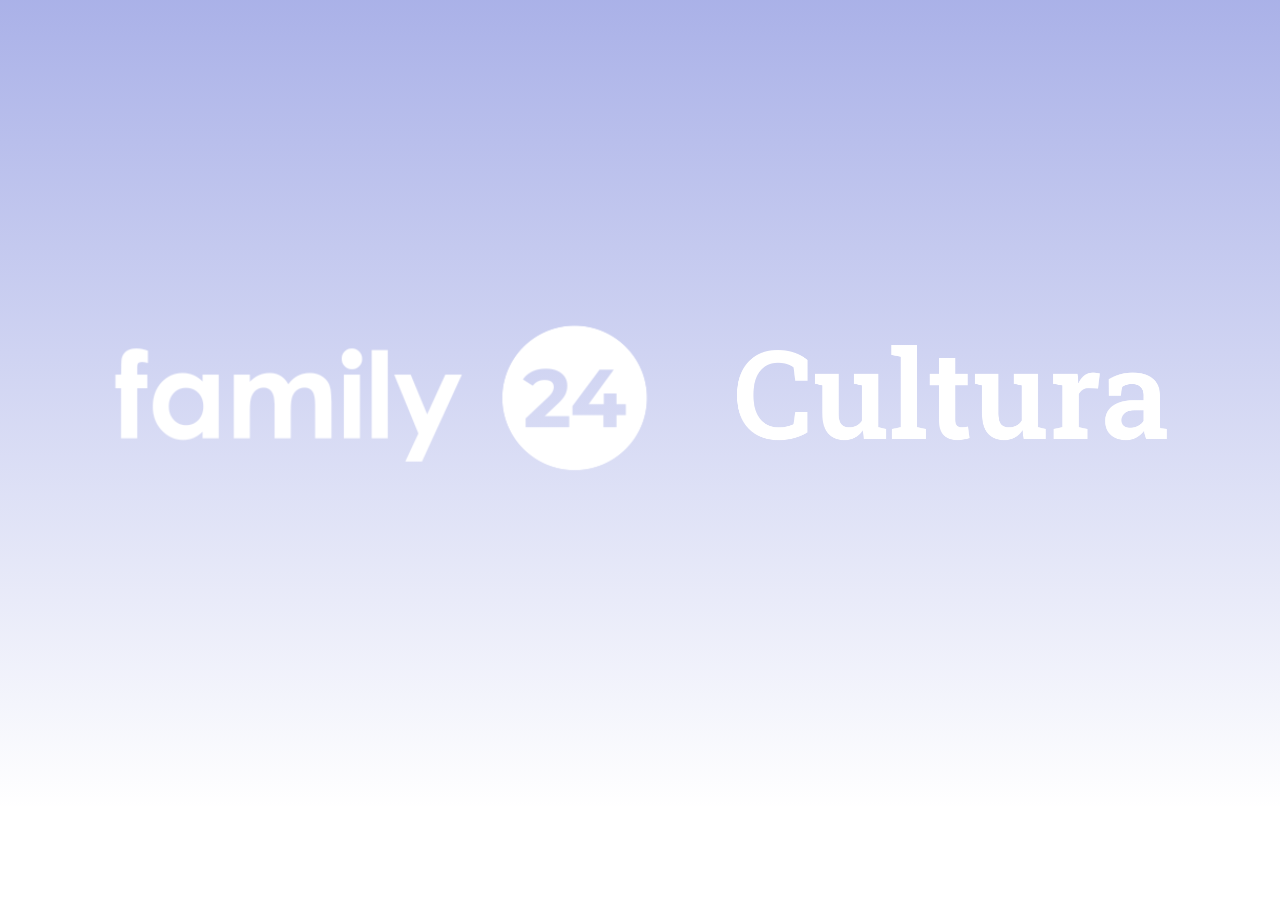
<file: c_paginaarriba.html>
<!DOCTYPE html>
<html>
<head>
  <title>family 24 - Noticias de los principales periodicos españoles</title>

  <style>
     body {
    font-family: "Roboto Slab", sans-serif;
    overflow: hidden;
    margin: 0px;
    margin-bottom: 10px;
    display: flex;
    justify-content: center;
}
    .container {
      position: absolute;
      height: 90vh;
      width: 100%;
      background: linear-gradient(180deg, rgba(34, 53, 195, 0.384) 0%, rgba(0,0,0,0) 100%);
    }

    .container2 {
      height: 50vh;
      background-color: rgb(255, 255, 255);
    }

    .logoup {
      width: 100%; 
      height: 100%;
      object-fit: contain;
    }

  </style>
</head>
<body>

  <div class="container">
    <img src="img/f24 logo web cultura_00001.png" class="logoup">
  </div>

  <div class="container2">
</div>

</body>
</html>
</file>
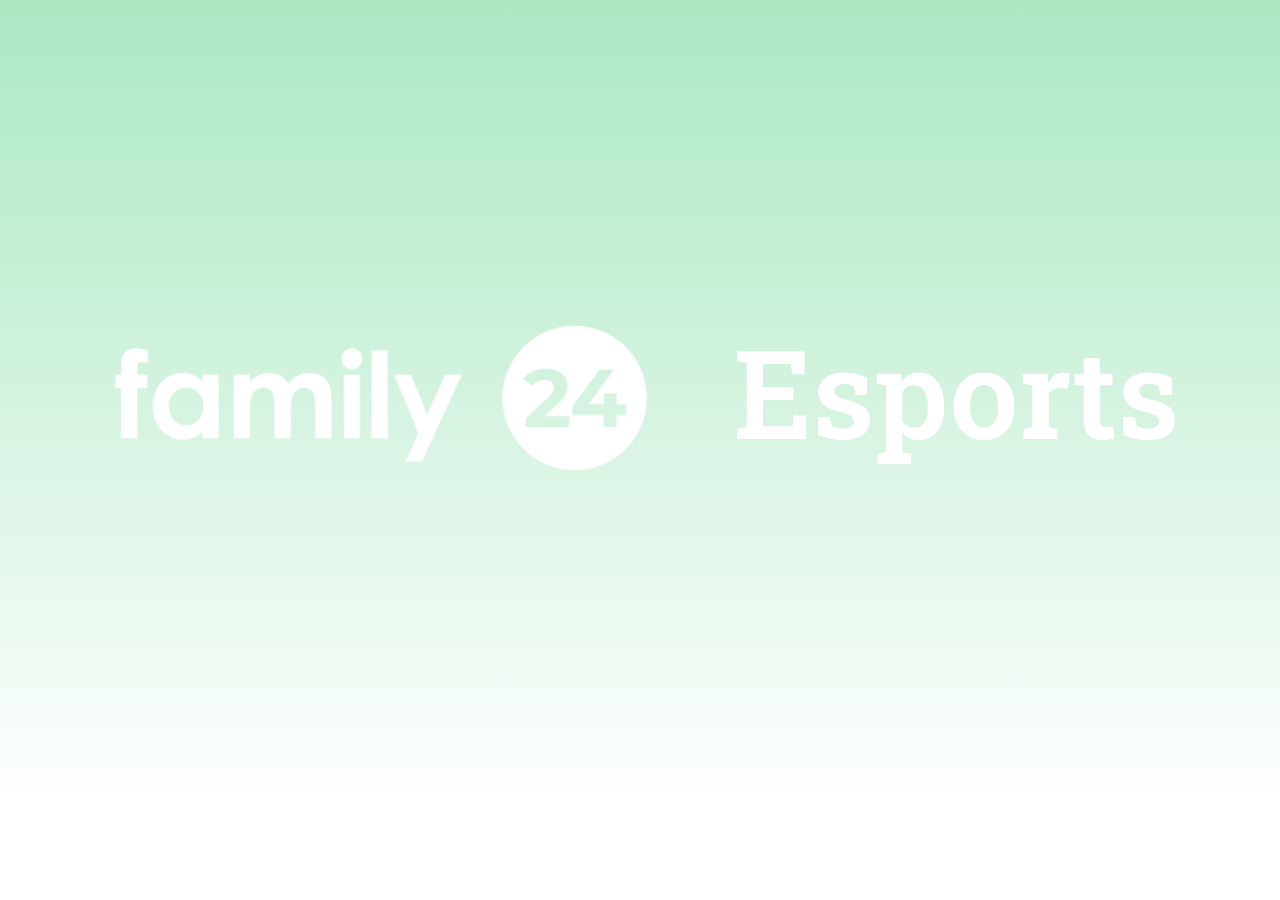
<file: d_paginaarriba.html>
<!DOCTYPE html>
<html>
<head>
  <title>family 24 - Noticias de los principales periodicos españoles</title>

  <style>
     body {
    font-family: "Roboto Slab", sans-serif;
    overflow: hidden;
    margin: 0px;
    margin-bottom: 10px;
    display: flex;
    justify-content: center;
}
    .container {
      position: absolute;
      height: 90vh;
      width: 100%;
      background: linear-gradient(180deg, rgba(34, 195, 96, 0.384) 0%, rgba(0,0,0,0) 100%);
    }

    .container2 {
      height: 50vh;
      background-color: rgb(255, 255, 255);
    }

    .logoup {
      width: 100%; 
      height: 100%;
      object-fit: contain;
    }

  </style>
</head>
<body>

  <div class="container">
    <img src="img/f24 logo web esports_00000.png" class="logoup">
  </div>

  <div class="container2">
</div>

</body>
</html>
</file>
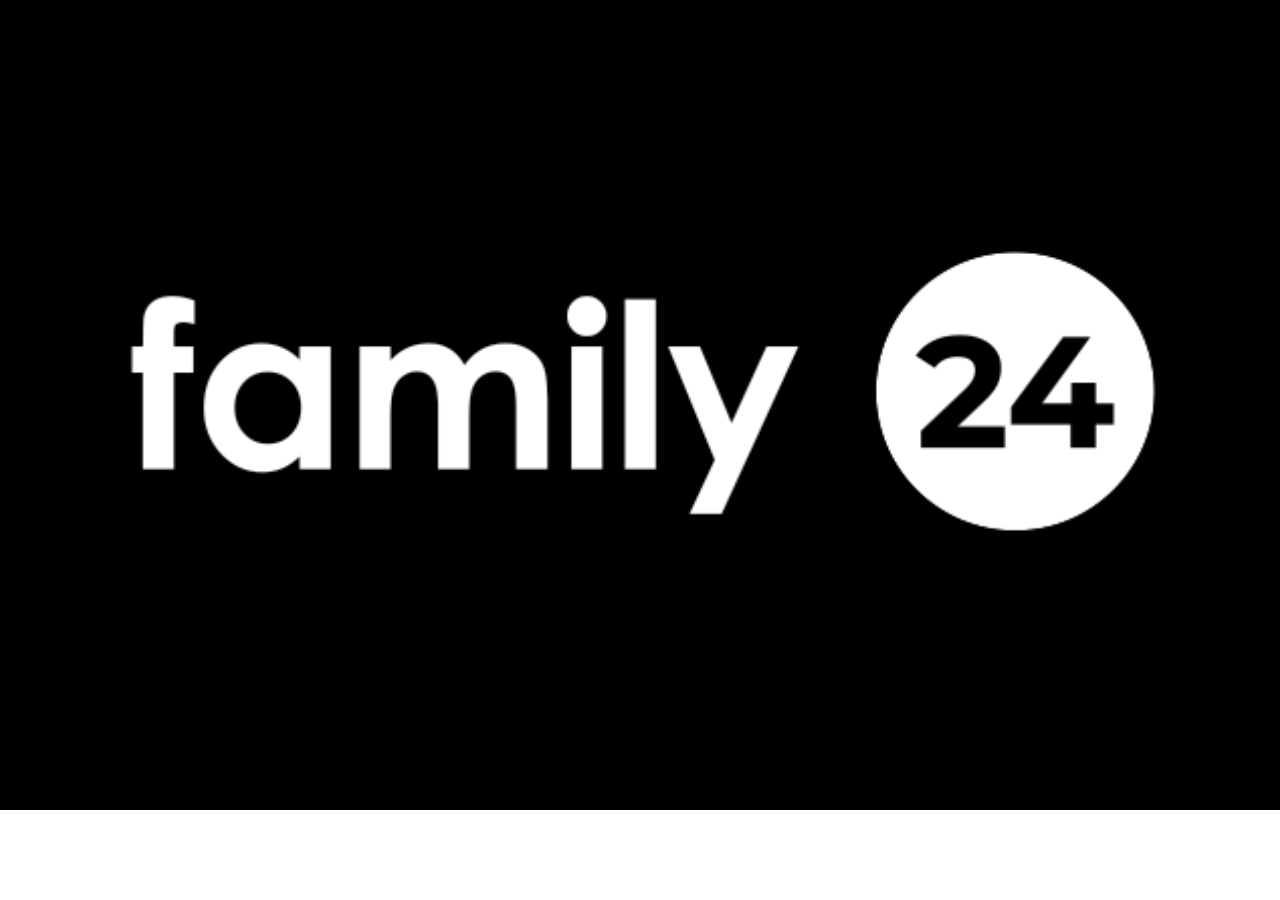
<file: paginaarriba.html>
<!DOCTYPE html>
<html>
<head>
  <link rel="icon" href="img/icon24_00005.png">
  <title>family 24 - Noticias de los principales periodicos españoles</title>

  <style>
     body {
    font-family: "Roboto Slab", sans-serif;
    overflow: hidden;
    margin: 0px;
    margin-bottom: 10px;
    display: flex;
    justify-content: center;
}
    .container {
      position: absolute;
      height: 90vh;
      width: 100%;
      background-color: rgb(0, 0, 0);
    }

    .container2 {
      height: 50vh;
      background-color: rgb(255, 255, 255);
    }

    .logoup {
      width: 100%; 
      height: 100%;
      object-fit: contain;
    }

  </style>
</head>
<body>

  <div class="container">
    <img src="img/f24 logo web_00298.png" class="logoup">
  </div>

  <div class="container2">
</div>

</body>
</html>
</file>
